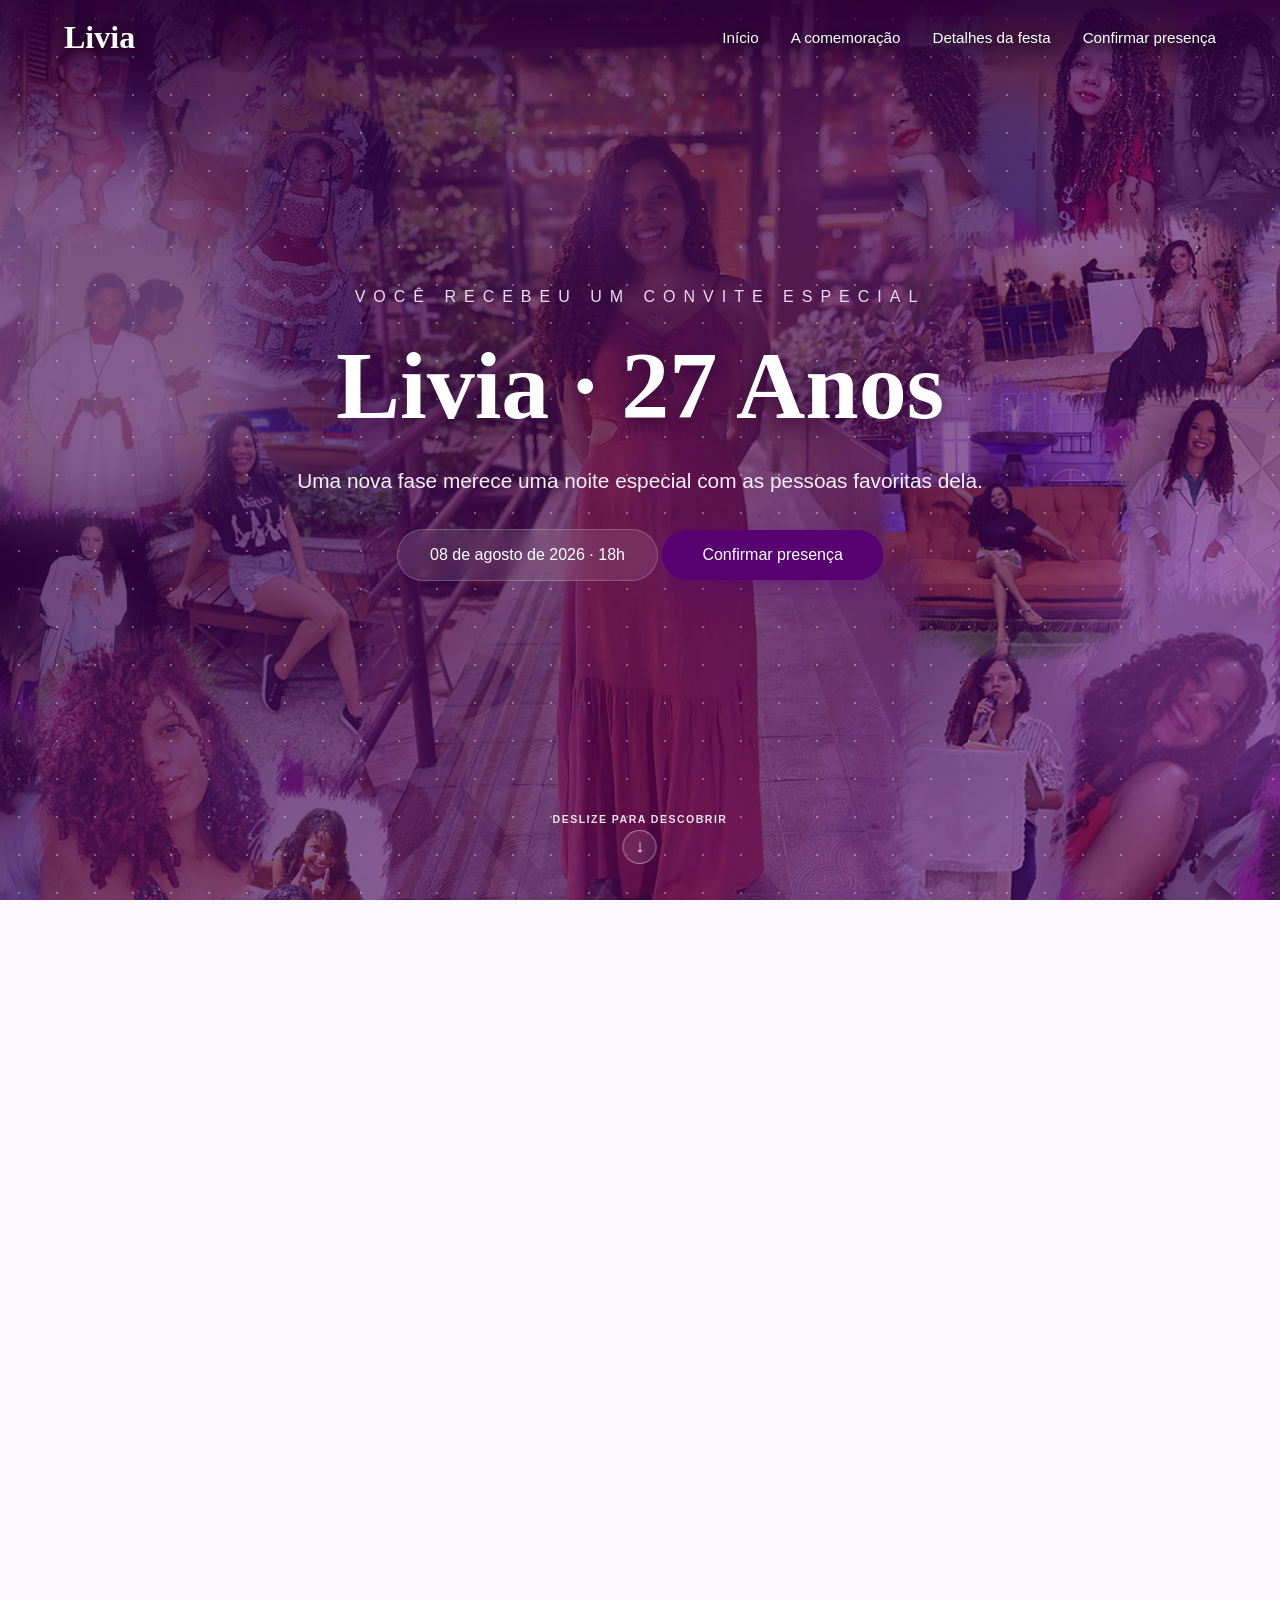
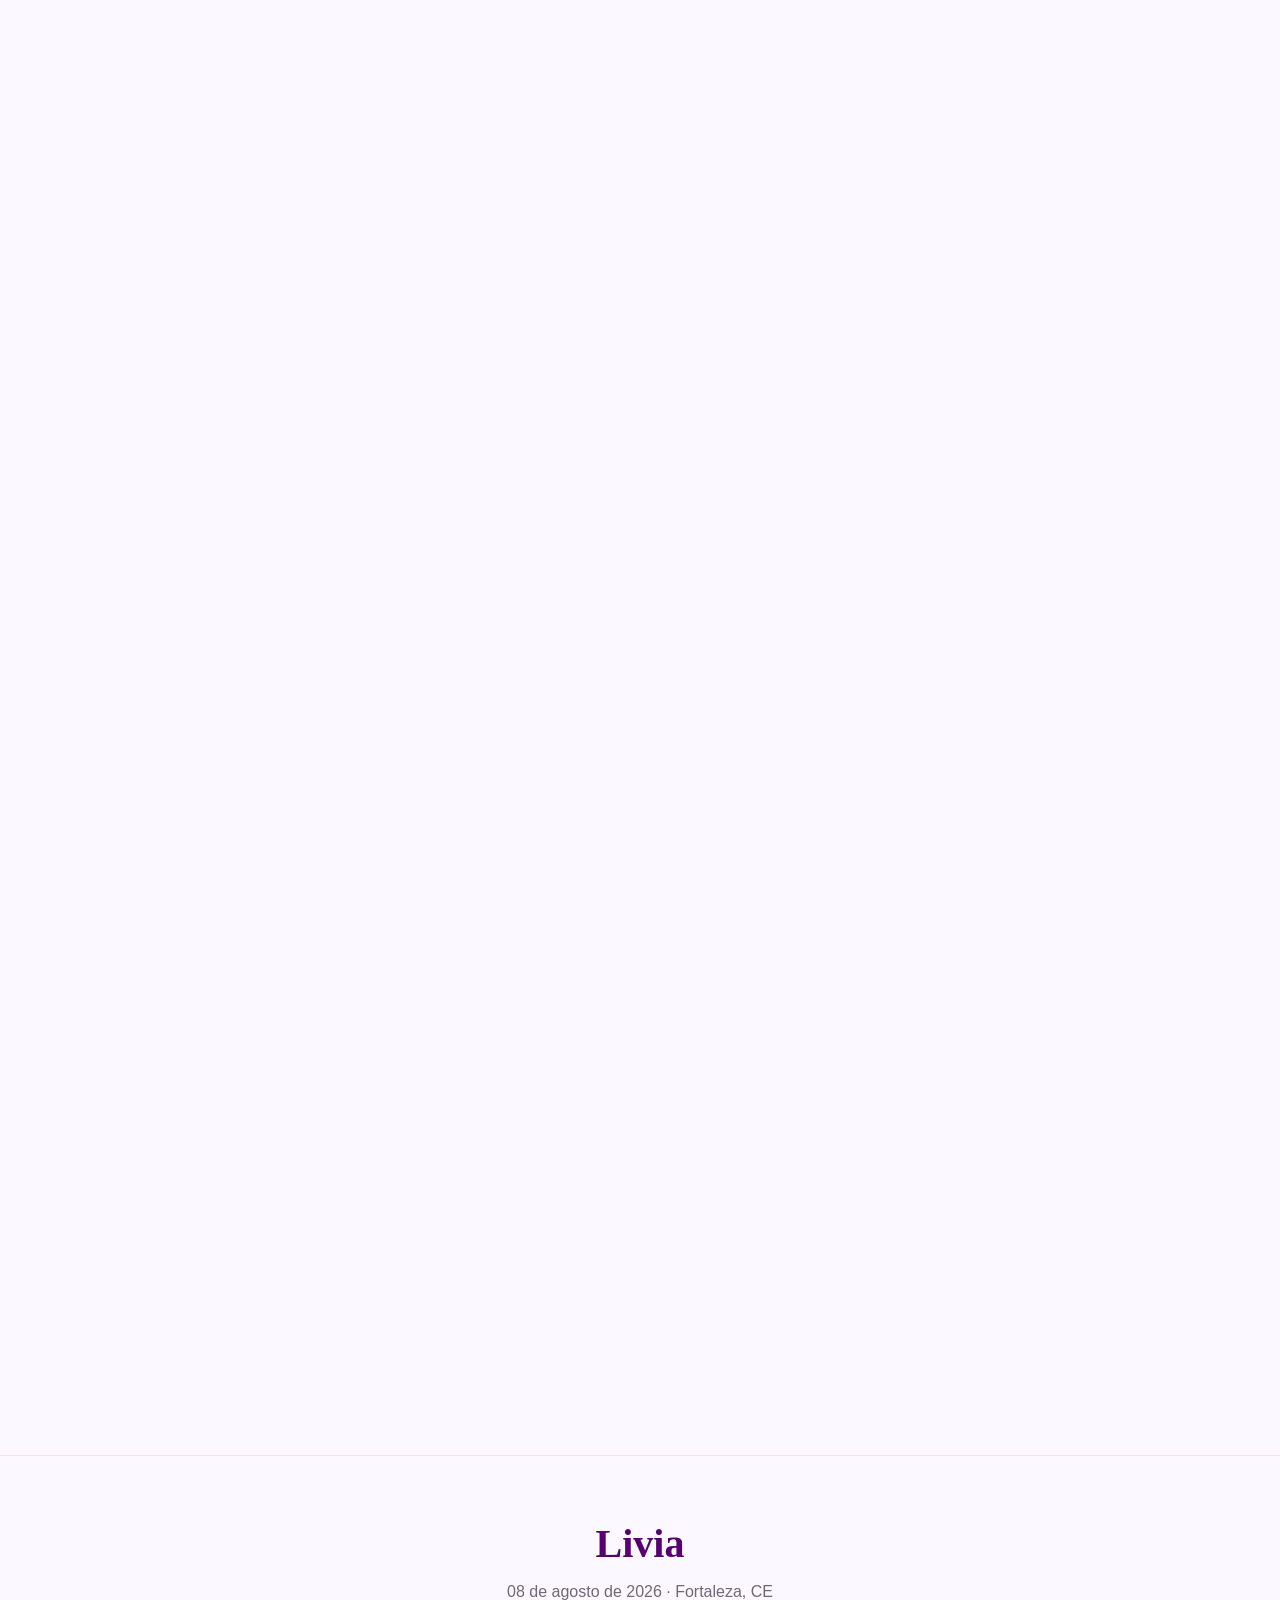
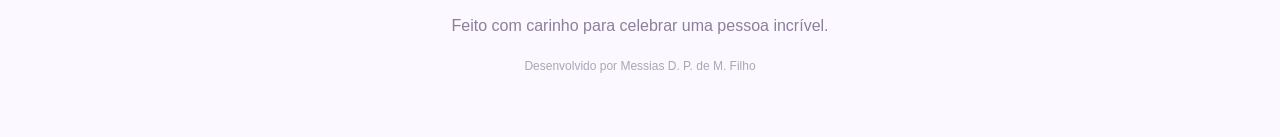
<file: index.html>
<!doctype html>
<html lang="pt-BR">
  <head>
    <meta charset="UTF-8" />
    <meta name="viewport" content="width=device-width, initial-scale=1.0" />
    <meta http-equiv="Content-Security-Policy" content="default-src 'self'; script-src 'self' https://cdn.jsdelivr.net https://challenges.cloudflare.com; style-src 'self' https://fonts.googleapis.com; font-src 'self' https://fonts.gstatic.com; img-src 'self' data:; connect-src 'self' https://*.supabase.co https://challenges.cloudflare.com; frame-src https://challenges.cloudflare.com; object-src 'none'; base-uri 'self'; form-action 'self'; frame-ancestors 'none'; upgrade-insecure-requests" />
    <meta name="description" content="Aniversário da Livia — 8 de agosto de 2026, no Geek Bunker Burger." />
    <meta property="og:type" content="website" />
    <meta property="og:locale" content="pt_BR" />
    <meta property="og:site_name" content="Aniversário da Livia" />
    <meta property="og:title" content="Aniversário da Livia — 27 Anos" />
    <meta property="og:description" content="Aniversário da Livia — 8 de agosto de 2026, no Geek Bunker Burger" />
    <meta property="og:url" content="https://messiasfl10.github.io/site-aniversario-livia-27/" />
    <meta property="og:image" content="https://messiasfl10.github.io/site-aniversario-livia-27/assets/images/share/og-image.jpg?v=20260709" />
    <meta property="og:image:secure_url" content="https://messiasfl10.github.io/site-aniversario-livia-27/assets/images/share/og-image.jpg?v=20260709" />
    <meta property="og:image:type" content="image/jpeg" />
    <meta property="og:image:width" content="1200" />
    <meta property="og:image:height" content="630" />
    <meta property="og:image:alt" content="Convite para o aniversário da Livia" />
    <meta name="twitter:card" content="summary_large_image" />
    <meta name="twitter:title" content="Aniversário da Livia — 27 Anos" />
    <meta name="twitter:description" content="Aniversário da Livia — 8 de agosto de 2026, no Geek Bunker Burger" />
    <meta name="twitter:image" content="https://messiasfl10.github.io/site-aniversario-livia-27/assets/images/share/og-image.jpg?v=20260709" />
    <title>Aniversário da Livia — 27 Anos</title>
    <link rel="preconnect" href="https://fonts.googleapis.com" />
    <link rel="preconnect" href="https://fonts.gstatic.com" crossorigin />
    <link href="https://fonts.googleapis.com/css2?family=Cormorant+Garamond:wght@500;600;700&family=Inter:wght@300;400;500;600&display=swap" rel="stylesheet" />
    <link rel="stylesheet" href="css/style.css" />
  </head>
  <body class="birthday-site">
    <header class="navbar" id="navbar">
      <div class="container nav-content">
        <a class="logo" id="siteLogo" href="#home">Livia</a>
        <nav aria-label="Navegação principal">
          <ul class="nav-links" id="navLinks">
            <li><a href="#home">Início</a></li>
            <li><a href="#celebration">A comemoração</a></li>
            <li><a href="#details">Detalhes da festa</a></li>
            <li><a href="login.html?redirect=rsvp">Confirmar presença</a></li>
          </ul>
        </nav>
        <button class="mobile-menu" id="mobileMenu" aria-label="Abrir menu" aria-expanded="false">☰</button>
      </div>
    </header>

    <main>
      <section class="hero birthday-hero" id="home">
        <div class="birthday-glow birthday-glow-one"></div>
        <div class="birthday-glow birthday-glow-two"></div>
        <div class="hero-content fade-up">
          <p class="hero-subtitle">Você recebeu um convite especial</p>
          <h1 id="heroTitle">Livia · 27 Anos</h1>
          <p class="hero-text">Uma nova fase merece uma noite especial com as pessoas favoritas dela.</p>
          <div class="hero-date" id="heroDate">08 de Agosto de 2026 · 18h</div>
          <a href="login.html?redirect=rsvp" class="hero-button">Confirmar presença</a>
        </div>
        <a class="hero-scroll-indicator" href="#countdown" aria-label="Ver mais conteúdo">
          <span>Deslize para descobrir</span>
          <span class="hero-scroll-arrow" aria-hidden="true">↓</span>
        </a>
      </section>

      <section class="countdown-section reveal" id="countdown" aria-labelledby="countdown-title">
        <div class="container">
          <p class="section-subtitle">Aperte o start: vem aí uma noite de comida, jogos e comemoração.</p>
          <h2 class="section-title" id="countdown-title">Nossa contagem regressiva</h2>
          <div class="countdown-grid" aria-live="polite">
            <div class="countdown-card"><h3 id="days">0</h3><span>Dias</span></div>
            <div class="countdown-card"><h3 id="hours">0</h3><span>Horas</span></div>
            <div class="countdown-card"><h3 id="minutes">0</h3><span>Minutos</span></div>
            <div class="countdown-card"><h3 id="seconds">0</h3><span>Segundos</span></div>
          </div>
          <p class="countdown-finished is-hidden" id="countdownFinished">A comemoração começou! ✨</p>
        </div>
      </section>

      <section class="welcome-section birthday-callout reveal" id="celebration">
        <div class="container small-container">
          <p class="section-subtitle">Plot twist de aniversário</p>
          <h2 class="section-title" id="birthdayCallout">O aniversário é dia 5, mas a missão de comemorar está marcada para dia 8.</h2>
          <p class="welcome-text">Porque uma data tão especial merece ganhar uma noite só dela — e você faz parte do grupo escolhido para deixar essa fase ainda mais bonita.</p>
        </div>
      </section>

      <section class="event-section reveal" id="details">
        <div class="container birthday-details-grid">
          <article class="birthday-detail-card">
            <span class="detail-icon" aria-hidden="true">✦</span>
            <p class="section-subtitle">Quando</p>
            <h3 id="eventDateDetail">Sábado, 8 de agosto</h3>
            <p id="eventTimeDetail">A partir das 18h</p>
          </article>
          <a class="birthday-detail-card" id="venueCard" href="https://www.google.com/maps/search/?api=1&amp;query=Geek%20Bunker%20Burger%2C%20Av.%20Jovita%20Feitosa%2C%202802%2C%20Fortaleza%2C%20CE" target="_blank" rel="noopener noreferrer">
            <span class="detail-icon" aria-hidden="true">⌖</span>
            <p class="section-subtitle">Onde</p>
            <h3 id="venueName">Geek Bunker Burger</h3>
            <p id="venueAddress">Av. Jovita Feitosa, 2802 · Parquelândia<br />Fortaleza · CE, 60455-410</p>
            <span class="event-map-hint">Abrir no Google Maps ↗</span>
          </a>
        </div>
      </section>

      <section class="rsvp-cta reveal">
        <div class="container small-container">
          <p class="section-subtitle">Sua presença é o melhor presente</p>
          <h2 class="section-title">Vai entrar nessa missão comigo?</h2>
          <p class="welcome-text">Use o código do seu convite e confirme sua presença até <strong id="rsvpDeadline">1º de agosto de 2026</strong>.</p>
          <a href="login.html?redirect=rsvp" class="hero-button">Acessar meu convite</a>
        </div>
      </section>
    </main>

    <footer class="footer">
      <h3 id="footerName">Livia</h3>
      <p id="footerEvent">08 de Agosto de 2026 · Fortaleza, Ceará</p>
      <span>Feito com carinho para celebrar uma pessoa incrível.</span>
      <p class="site-credit">Desenvolvido por <a href="https://github.com/messiasfl10/" target="_blank" rel="noopener noreferrer">Messias D. P. de M. Filho</a></p>
    </footer>
    <script src="js/event-config.js"></script>
    <script src="js/script.js"></script>
  </body>
</html>
</file>
<file: css/style.css>
@import url("./tokens.css");

/* Birthday visual identity */
.birthday-site {
  --color-primary: #560072;
  --color-primary-light: #a052ba;
  --color-primary-hover: #400055;
  --color-primary-soft: rgba(86, 0, 114, .09);
  --primary: #560072;
  --primary-light: #a052ba;
  background: #fcf8ff;
}
.birthday-site .logo { color: var(--color-inverse); text-decoration: none; }
.birthday-hero {
  background:
    linear-gradient(135deg, rgba(49, 0, 65, 0.84), rgba(86, 0, 114, 0.6)),
    url("../assets/images/home/cover-main-page.jpg") center 35% / cover no-repeat;
  isolation: isolate;
  overflow: hidden;
}
.birthday-hero::before {
  content: ""; position: absolute; inset: 0; z-index: -1; opacity: .32;
  background-image: radial-gradient(circle, #fff 1.3px, transparent 1.4px);
  background-size: 38px 38px;
}
.birthday-hero .hero-content h1 {
  color: var(--color-inverse);
  text-shadow: 0 3px 18px rgba(40, 0, 52, 0.75);
}
.birthday-glow { position: absolute; border-radius: 50%; filter: blur(30px); opacity: .28; }
.birthday-glow-one { width: 380px; height: 380px; background: #e8c9f2; left: -120px; top: 15%; }
.birthday-glow-two { width: 320px; height: 320px; background: #b66bcc; right: -90px; bottom: 8%; }
.birthday-callout { background: linear-gradient(135deg, #f5e8fa, #fff 52%, #eee1f4); }
.birthday-details-grid { display: grid; grid-template-columns: repeat(2, minmax(0, 1fr)); gap: 2rem; }
.birthday-detail-card {
  display: block; padding: 3rem 2rem; text-align: center; color: var(--color-text); text-decoration: none;
  background: rgba(255,255,255,.9); border: 1px solid #e5cfea; border-radius: 28px;
  box-shadow: 0 18px 50px rgba(86,0,114,.1); transition: transform .25s ease, box-shadow .25s ease;
}
.birthday-detail-card:hover { transform: translateY(-6px); box-shadow: 0 24px 60px rgba(86,0,114,.18); }
.birthday-detail-card h3 { color: #560072; font-family: var(--font-heading); font-size: 2rem; margin: .5rem 0 1rem; }
.detail-icon { display: inline-grid; place-items: center; width: 3rem; height: 3rem; border-radius: 50%; color: #fff; background: linear-gradient(135deg, #560072, #9a3fba); font-size: 1.35rem; }
.countdown-finished { margin-top: 2rem; color: var(--color-primary); font-weight: 600; }
@media (max-width: 760px) { .birthday-details-grid { grid-template-columns: 1fr; } .birthday-detail-card { padding: 2.25rem 1.25rem; } }

* {
  margin: 0;
  padding: 0;
  box-sizing: border-box;
}

html {
  scroll-behavior: smooth;
}

body {
  font-family: "Inter", sans-serif;
  background: var(--background);
  color: var(--text);
  overflow-x: hidden;
}

.container {
  width: 90%;
  max-width: 1200px;
  margin: 0 auto;
}

.small-container {
  max-width: 850px;
}

.is-hidden {
  display: none;
}

.section-subtitle {
  text-transform: uppercase;
  letter-spacing: 0.3rem;
  color: var(--primary);
  font-size: 0.8rem;
  margin-bottom: 1rem;
}

.section-title {
  font-family: "Cormorant Garamond", serif;
  font-size: 3rem;
  margin-bottom: 2rem;
  color: #2c153f;
}

/* Navbar */
.navbar {
  position: fixed;
  top: 0;
  width: 100%;
  z-index: 1000;
  padding: 1.2rem 0;
  background: linear-gradient(
    to bottom,
    rgba(40, 0, 52, 0.8) 0%,
    rgba(40, 0, 52, 0.42) 65%,
    transparent 100%
  );
  transition: 0.4s ease;
}

.navbar.scrolled {
  background: rgba(255, 255, 255, 0.7);
  backdrop-filter: blur(15px);
  box-shadow: 0 5px 20px rgba(0, 0, 0, 0.05);
}

.nav-content {
  display: flex;
  justify-content: space-between;
  align-items: center;
}

.logo {
  font-family: "Cormorant Garamond", serif;
  font-size: 2rem;
  color: white;
  font-weight: 600;
  text-shadow: 0 2px 12px rgba(0, 0, 0, 0.55);
}

.navbar.scrolled .logo {
  color: var(--primary);
  text-shadow: none;
}

.nav-links {
  display: flex;
  gap: 2rem;
  list-style: none;
}

.nav-links a {
  text-decoration: none;
  color: white;
  font-size: 0.95rem;
  font-weight: 500;
  text-shadow: 0 2px 10px rgba(0, 0, 0, 0.65);
  transition: 0.3s ease;
}

.navbar.scrolled .nav-links a {
  color: var(--text);
  text-shadow: none;
}

.nav-links a:hover {
  color: #ddb5eb;
}

.mobile-menu {
  display: none;
  background: none;
  border: none;
  color: white;
  font-size: 2rem;
  cursor: pointer;
  transition:
    color 0.4s ease,
    background-color 0.4s ease;
}

/* Mantém o ícone legível quando a navbar ganha fundo claro no scroll. */
.navbar.scrolled .mobile-menu {
  color: var(--primary);
}

/* Hero */
.hero {
  height: 100vh;
  position: relative;
  display: flex;
  align-items: center;
  justify-content: center;
  text-align: center;
  background-image:
    linear-gradient(135deg, rgba(49, 0, 65, 0.8), rgba(86, 0, 114, 0.52)),
    url("../assets/images/home/cover-main-page.jpg");
  background-size: cover;
  background-position: center;
  background-attachment: fixed;
}

.hero-overlay {
  position: absolute;
  inset: 0;
  background: linear-gradient(
    to bottom,
    rgba(0, 0, 0, 0.4),
    rgba(86, 0, 114, 0.45)
  );
}

.hero-content {
  position: relative;
  z-index: 2;
  max-width: 850px;
  padding: 2rem;
  color: white;
}

.hero-subtitle {
  text-transform: uppercase;
  letter-spacing: 0.5rem;
  margin-bottom: 1.5rem;
  color: #edd8f5;
}

.hero h1 {
  font-family: "Cormorant Garamond", serif;
  font-size: 6rem;
  margin-bottom: 1.5rem;
}

.hero-text {
  font-size: 1.3rem;
  line-height: 2rem;
  color: #f9effd;
  margin-bottom: 2rem;
}

.hero-date {
  display: inline-block;
  padding: 1rem 2rem;
  border-radius: 999px;
  background: rgba(255, 255, 255, 0.1);
  border: 1px solid rgba(255, 255, 255, 0.2);
  backdrop-filter: blur(10px);
  margin-bottom: 2rem;
}

.hero-button {
  display: inline-block;
  padding: 1rem 2.5rem;
  background: var(--primary);
  color: white;
  border-radius: 999px;
  text-decoration: none;
  transition: 0.3s ease;
  box-shadow: 0 10px 30px rgba(86, 0, 114, 0.4);
}

.hero-button:hover {
  transform: translateY(-4px);
  background: #400055;
}

.hero-scroll-indicator {
  position: absolute;
  left: 50%;
  bottom: clamp(1.25rem, 4vh, 2.5rem);
  z-index: 3;
  display: grid;
  justify-items: center;
  gap: .3rem;
  color: rgba(255, 255, 255, .88);
  text-decoration: none;
  transform: translateX(-50%);
}

.hero-scroll-indicator > span:first-child {
  font-size: .66rem;
  font-weight: 600;
  letter-spacing: .14em;
  text-transform: uppercase;
}

.hero-scroll-arrow {
  display: grid;
  place-items: center;
  width: 34px;
  height: 34px;
  border: 1px solid rgba(255, 255, 255, .42);
  border-radius: 50%;
  background: rgba(255, 255, 255, .09);
  backdrop-filter: blur(8px);
  padding-bottom: .08rem;
  font-size: 1.15rem;
  line-height: 1;
  animation: hero-scroll-bounce 1.8s ease-in-out infinite;
}

.hero-scroll-indicator:hover .hero-scroll-arrow,
.hero-scroll-indicator:focus-visible .hero-scroll-arrow {
  background: rgba(255, 255, 255, .2);
}

@keyframes hero-scroll-bounce {
  0%, 100% { transform: translateY(0); }
  50% { transform: translateY(7px); }
}

@media (prefers-reduced-motion: reduce) {
  .hero-scroll-arrow { animation: none; }
}

/* Countdown */
.countdown-section {
  padding: 8rem 0;
  text-align: center;
}

.countdown-grid {
  display: grid;
  grid-template-columns: repeat(4, 1fr);
  gap: 2rem;
}

.countdown-card {
  background: rgba(255, 255, 255, 0.6);
  backdrop-filter: blur(15px);
  border: 1px solid var(--border);
  border-radius: 30px;
  padding: 3rem 2rem;
  box-shadow: var(--shadow);
}

.countdown-card h3 {
  font-size: 4rem;
  color: var(--primary);
  font-family: "Cormorant Garamond", serif;
}

.countdown-card span {
  text-transform: uppercase;
  letter-spacing: 0.2rem;
  color: var(--text-light);
}

/* Welcome */
.welcome-section {
  padding: 8rem 0;
  text-align: center;
  background: rgba(255, 255, 255, 0.4);
  backdrop-filter: blur(10px);
}

.welcome-text {
  font-size: 1.2rem;
  line-height: 2.4rem;
  color: var(--text-light);
}

/* Event */
.event-section {
  padding: 8rem 0;
}

.event-grid {
  display: grid;
  grid-template-columns: repeat(2, 1fr);
  gap: 2rem;
}

.event-card {
  display: block;
  background: rgba(255, 255, 255, 0.6);
  border: 1px solid var(--border);
  backdrop-filter: blur(15px);
  border-radius: 30px;
  padding: 3rem;
  box-shadow: var(--shadow);
  color: inherit;
  text-decoration: none;
  cursor: pointer;
  transition: 0.4s ease;
}

.event-card:hover {
  transform: translateY(-8px);
}

.event-card:focus-visible {
  outline: 3px solid var(--color-primary-soft);
  outline-offset: 4px;
}

/* =========================
   Event Slider
========================= */

.event-slider {
  width: 100%;
  height: 320px;

  overflow: hidden;
  position: relative;

  border-radius: 24px;
  margin-bottom: 2rem;

  background: #f3eef8;
}

.slides {
  display: flex;
  height: 100%;

  animation: slideAnimation 18s infinite ease-in-out;
}

.slides img {
  width: 100%;
  min-width: 100%;

  height: 100%;

  object-fit: cover;
  object-position: center;

  flex-shrink: 0;

  transition: transform 0.8s ease;
}

/* Zoom cinematográfico */
.event-card:hover .slides img {
  transform: scale(1.04);
}

/* Mobile */
@media (max-width: 768px) {
  .event-slider {
    height: 240px;
  }
}

@keyframes slideAnimation {
  0% {
    transform: translateX(0%);
  }

  30% {
    transform: translateX(0%);
  }

  35% {
    transform: translateX(-100%);
  }

  65% {
    transform: translateX(-100%);
  }

  70% {
    transform: translateX(-200%);
  }

  95% {
    transform: translateX(-200%);
  }

  100% {
    transform: translateX(0%);
  }
}

.event-card h3 {
  font-family: "Cormorant Garamond", serif;
  font-size: 2.2rem;
  margin-bottom: 1.5rem;
  color: #2c153f;
}

.event-card p {
  color: var(--text-light);
  line-height: 2rem;
}

.event-time {
  margin-top: 2rem;
  color: var(--primary);
  font-weight: 600;
  font-size: 1.2rem;
}

.event-map-hint {
  display: inline-block;
  margin-top: 0.75rem;
  color: var(--text-light);
  font-size: 0.82rem;
  transition: color 0.3s ease;
}

.event-card:hover .event-map-hint,
.event-card:focus-visible .event-map-hint {
  color: var(--primary);
}

/* Footer */
.footer {
  padding: 4rem 2rem;
  text-align: center;
  border-top: 1px solid rgba(111, 63, 167, 0.1);
}

.footer h3 {
  font-family: "Cormorant Garamond", serif;
  font-size: 2.5rem;
  color: var(--primary);
  margin-bottom: 1rem;
}

.footer p {
  margin-bottom: 1rem;
  color: var(--text-light);
}

.footer span {
  color: #8c7f9a;
}

.footer .site-credit {
  margin: 1.5rem 0 0;
  color: var(--color-text-faded);
  font-size: 0.75rem;
  opacity: 0.72;
}

.site-credit a {
  color: inherit;
  text-decoration: none;
  transition: color 0.2s ease;
}

.site-credit a:hover,
.site-credit a:focus-visible {
  color: var(--primary);
  text-decoration: underline;
}

/* Animations */
.fade-up {
  animation: fadeUp 1.2s ease;
}

@keyframes fadeUp {
  from {
    opacity: 0;
    transform: translateY(40px);
  }

  to {
    opacity: 1;
    transform: translateY(0);
  }
}

.reveal {
  opacity: 0;
  transform: translateY(60px);
  transition: all 1s ease;
}

.reveal.active {
  opacity: 1;
  transform: translateY(0);
}

/* Responsive */
@media (max-width: 992px) {
  .countdown-grid,
  .event-grid {
    grid-template-columns: repeat(2, 1fr);
  }

  .hero h1 {
    font-size: 4.5rem;
  }
}

@media (max-width: 768px) {
  .birthday-hero {
    background-image:
      linear-gradient(135deg, rgba(49, 0, 65, 0.8), rgba(86, 0, 114, 0.52)),
      url("../assets/images/home/cover-main-page-vertical.jpg");
    background-position: center 28%;
    background-attachment: scroll;
  }

  .hero-scroll-indicator {
    bottom: max(.8rem, env(safe-area-inset-bottom));
  }

  .hero-scroll-indicator > span:first-child {
    font-size: .58rem;
  }

  .hero-scroll-arrow {
    width: 32px;
    height: 32px;
  }

  .nav-links {
    position: fixed;
    top: 80px;
    right: -100%;
    width: 260px;
    height: calc(100vh - 80px);
    background: rgba(255, 255, 255, 0.95);
    backdrop-filter: blur(15px);
    flex-direction: column;
    padding: 2rem;
    transition: 0.4s ease;
  }

  .nav-links.active {
    right: 0;
  }

  .nav-links a {
    color: var(--text);
    text-shadow: none;
  }

  .mobile-menu {
    display: block;
  }

  .hero h1 {
    font-size: 3.5rem;
  }

  .hero-text {
    font-size: 1rem;
  }

  .event-grid {
    grid-template-columns: 1fr;
  }

  .countdown-section {
    padding: 5rem 0;
  }

  .countdown-grid {
    grid-template-columns: repeat(4, minmax(0, 1fr));
    gap: 0.5rem;
  }

  .countdown-card {
    min-width: 0;
    padding: 1.25rem 0.25rem;
    border-radius: 14px;
  }

  .countdown-card h3 {
    font-size: 2rem;
    line-height: 1;
  }

  .countdown-card span {
    display: block;
    margin-top: 0.5rem;
    font-size: 0.56rem;
    letter-spacing: 0.02rem;
  }

  .section-title {
    font-size: 2.3rem;
  }
}

.rsvp-cta {
  padding: 8rem 0;

  text-align: center;

  background: linear-gradient(
    to bottom,
    rgba(111, 63, 167, 0.04),
    rgba(111, 63, 167, 0.08)
  );
}

.rsvp-cta .welcome-text {
  margin-bottom: 2.5rem;
}

.guest-auth-pending {
  visibility: hidden;
}
</file>
